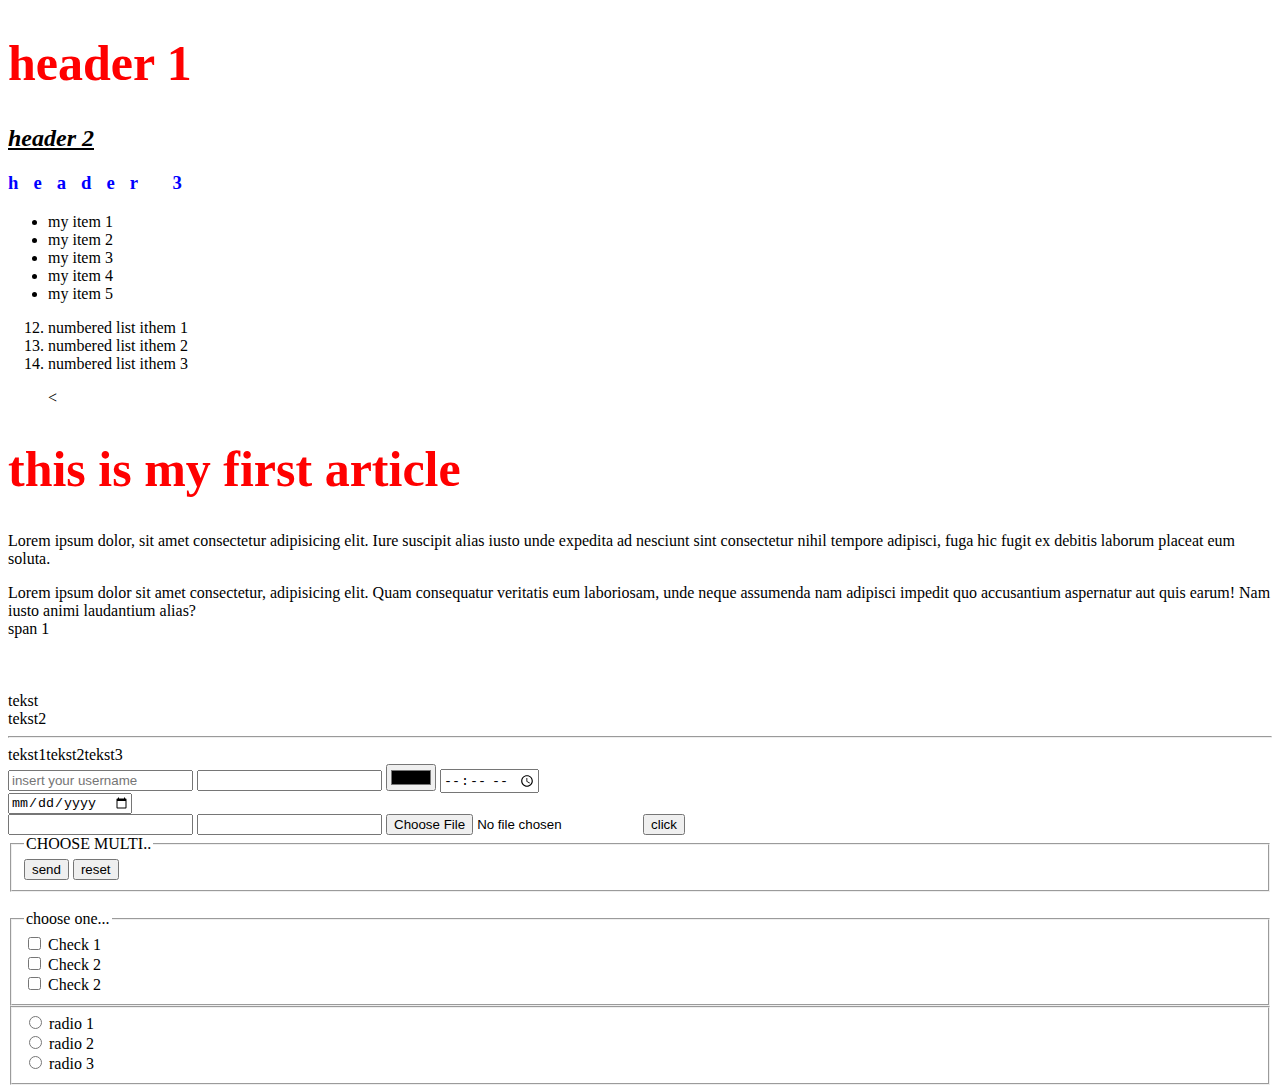
<file: index.html>
<!DOCTYPE html>
<html lang="en">
    <head>
        <meta charset="UTF-8">
        <meta http-equiv="X-UA-Compatible" content="IE=edge">
        <meta name="viewport" content="width=device-width, initial-scale=1.0">
        <title>Document</title>

        <link rel="stylesheet" href="style.css">


    </head>
    <body>

        <h1>header 1</h1>
        <h2 class="my-header"> header 2</h2>
        <h3 id="id-for-header">header 3</h3>
        <ul>
            <li>my item 1</li>
            <li>my item 2</li>
            <li>my item 3</li>
            <li>my item 4</li>
            <li>my item 5</li>
        </ul>
        <ol start="12">
            <li>numbered list ithem 1</li>
            <li>numbered list ithem 2</li>
            <li>numbered list ithem 3</li>
        </ol>

        <header>
            <nav><menu><</nav>
                </header>
                <aside></aside>
                <section>
                    <article>
                        <h1>this is my first article</h1>
                        <p>
                            Lorem ipsum dolor, sit amet consectetur adipisicing
                            elit. Iure suscipit alias iusto unde expedita ad
                            nesciunt sint consectetur nihil tempore adipisci,
                            fuga hic fugit ex debitis laborum placeat eum
                            soluta.
                        </p>

<div>Lorem ipsum dolor sit amet consectetur, adipisicing elit. Quam consequatur veritatis eum laboriosam, unde neque assumenda nam adipisci impedit quo accusantium aspernatur aut quis earum! Nam iusto animi laudantium alias?

</div>

<span>span 1</span>



                    </article>
                </section>
                <footer>
                    <address></address>


                </footer>
<br><br><br>

<div>tekst</div>
<div>tekst2</div>
<hr>
<span>tekst1</span><span>tekst2</span>tekst3 <span>

    <form>

<input type="text" name="username" value="" placeholder="insert your username">
<input type="password"  name ="password" value="">
<input type="color" name="color" value="">


<input type="time"><br>
<input type="date"><br>

<input type="number">
<input type="email">

  <input type="file" name="">
      

  <input type="button" value="click">


<fieldset>
<legend>CHOOSE MULTI..</legend>


  <input type="submit" value="send">
  <input type="reset"value="reset">

</fieldset>



<br>

<fieldset>
<legend>choose one...</legend>
  <input type="checkbox" name="check_1" value=""> Check 1 <br>
  <input type="checkbox" name="check_2" value=""> Check 2 <br>
  <input type="checkbox" name="check_3" value=""> Check 2 <br>

</fieldset>

<fieldset>
  <input type="radio" name="radio_1" value="1"> radio 1 <br>
  <input type="radio" name="radio_1" value="2"> radio 2 <br>
  <input type="radio" name="radio_1" value="3"> radio 3 <br>
</fieldset>



  

  <div>

    </form>






            </body>
        </html>
</file>
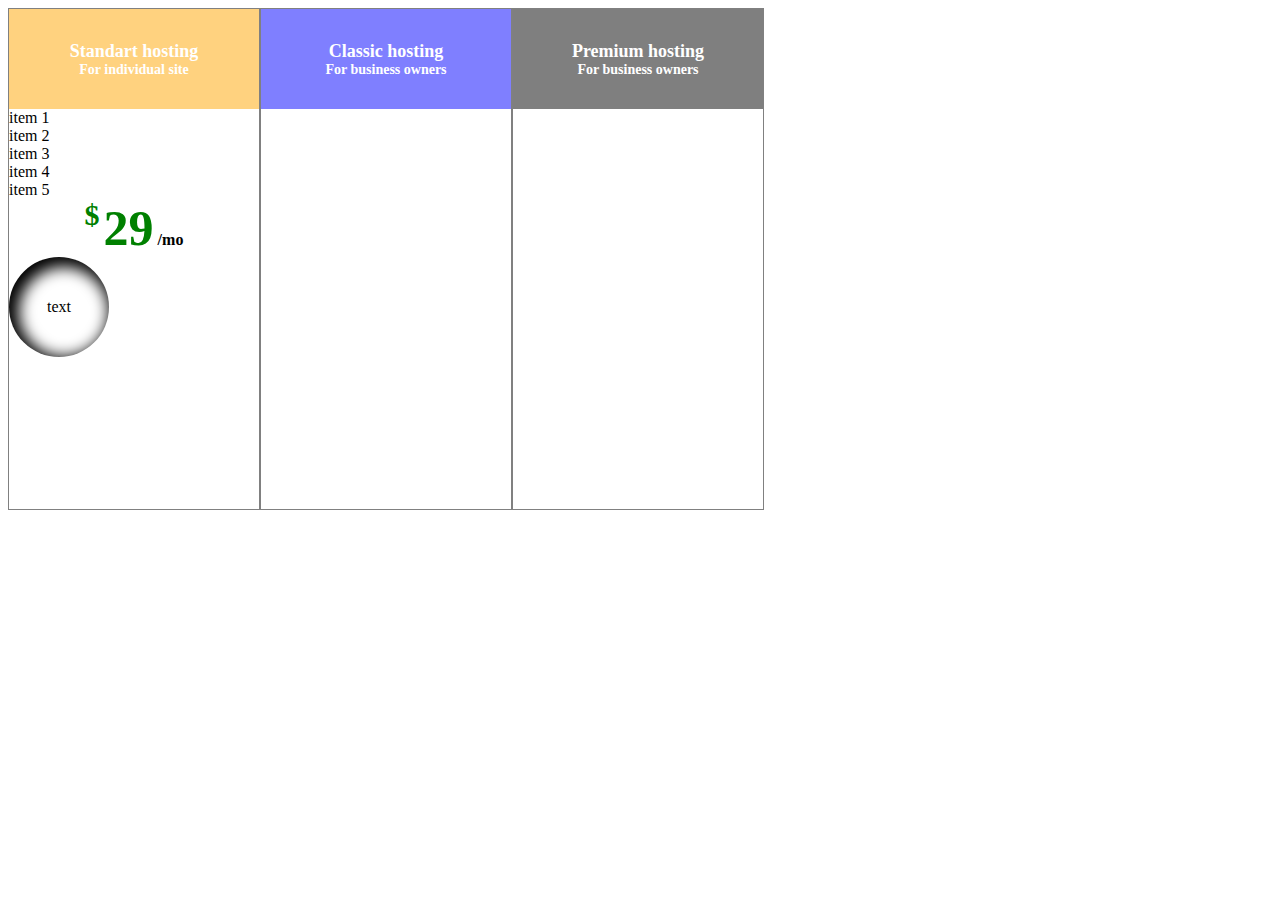
<file: finish/index.html>
<!DOCTYPE html>
<html lang="en">
<head>
    <meta charset="UTF-8">
    <meta http-equiv="X-UA-Compatible" content="IE=edge">
    <meta name="viewport" content="width=device-width, initial-scale=1.0">
    <title>WebHosting</title>
    <link rel="stylesheet" href="style.css">
</head>
<body>

  <div class="box">
    <div class="header" style="--color:orange;">
       <h1>Standart hosting</h1>
       <h3>For individual site</h3>
    </div>
    <div>
      <div>item 1</div>
      <div>item 2</div>
      <div>item 3</div>
      <div>item 4</div>
      <div>item 5</div>
    </div>

    <div class="price">
      <span class="currency" style="--text-color:green;">$</span>
      <span class="price-number" style="--text-color:green;">29</span>
      <span class="period">/mo</span>
    </div>
      <div class="with-shadow">text</div>
  </div>

  

  <div class="box">
    <div class="header" style="--color: blue;">
       <h1>Classic hosting</h1>
       <h3>For business owners</h3>
    </div>

  </div>


  <div class="box">
    <div class="header" style="--color: black;">
       <h1>Premium hosting</h1>
       <h3>For business owners</h3>
    </div>





    
</body>
</html>
</file>
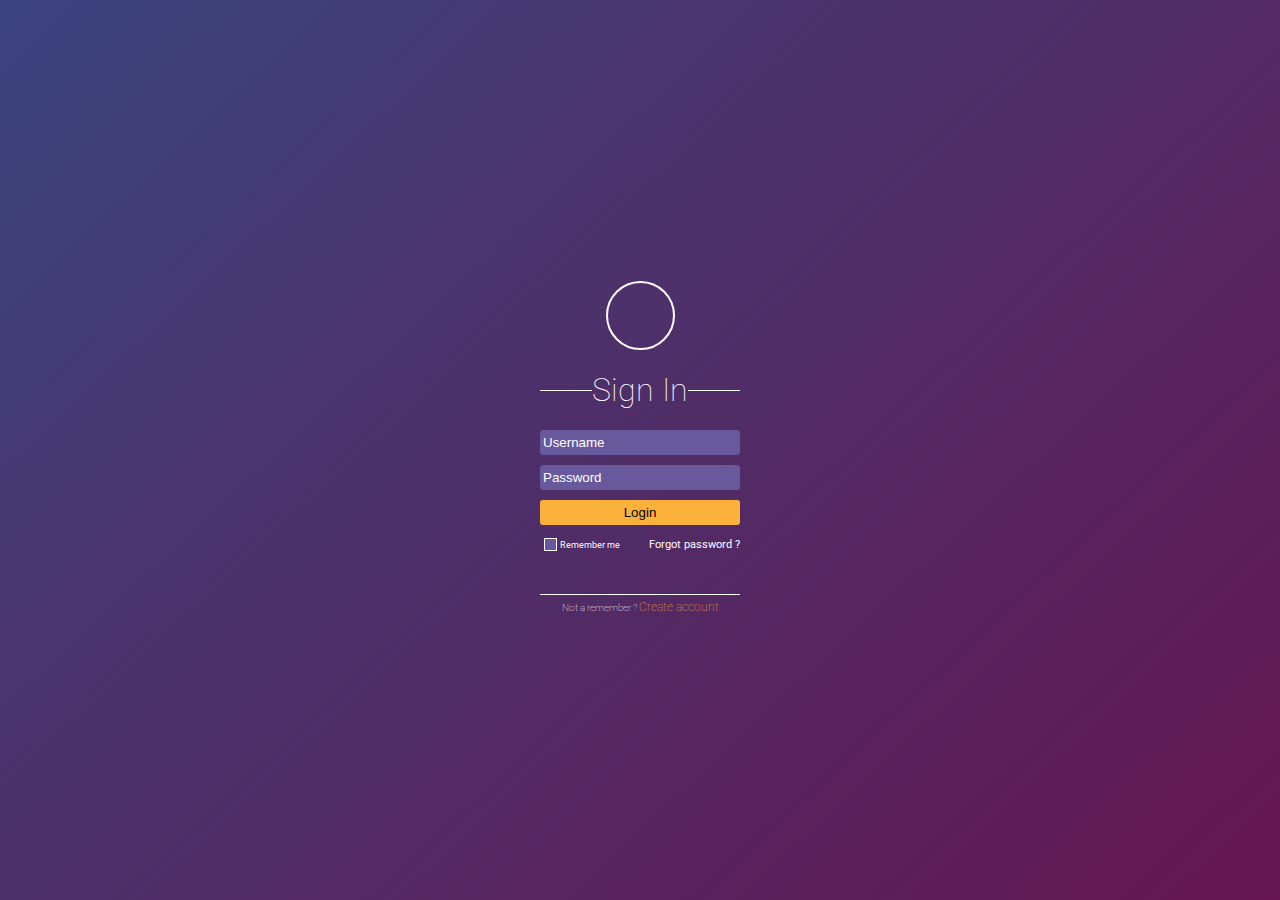
<file: login/index.html>
<!DOCTYPE html>
<html lang="en">

<head>
    <meta charset="UTF-8" />
    <meta http-equiv="X-UA-Compatible" content="IE=edge" />
    <meta name="viewport" content="width=device-width, initial-scale=1.0" />
    <title>login</title>
    <link rel="stylesheet" href="https://cdnjs.cloudflare.com/ajax/libs/font-awesome/6.1.1/css/all.min.css"
        integrity="sha512-KfkfwYDsLkIlwQp6LFnl8zNdLGxu9YAA1QvwINks4PhcElQSvqcyVLLD9aMhXd13uQjoXtEKNosOWaZqXgel0g=="
        crossorigin="anonymous" referrerpolicy="no-referrer" />
    <link rel="stylesheet" href="css/style.css" />
</head>

<body>
    <div class="mainloginBox">
        <div class="userPhoto">
            <i class="fa-solid fa-user-astronaut"></i>
        </div>

        <h1>Sign in</h1>

        <form>
            <input type="text" name="username" placeholder="Username" />
            <input type="password" name="password" placeholder="Password" />
            <input type="button" value="Login" />
        </form>

        <div class="links">
           <div>

            <input type="checkbox" name="rememberme" /> Remember me
           </div>
            <a href="#" class="lnkForgotPassword">Forgot password ?</a>
        </div>
          <div class="footer">
        <div>Not a remember ? <a href="#" class="lnkCreateAccount"> Create account</a></div>
    </div>
</body>

</html>
</file>
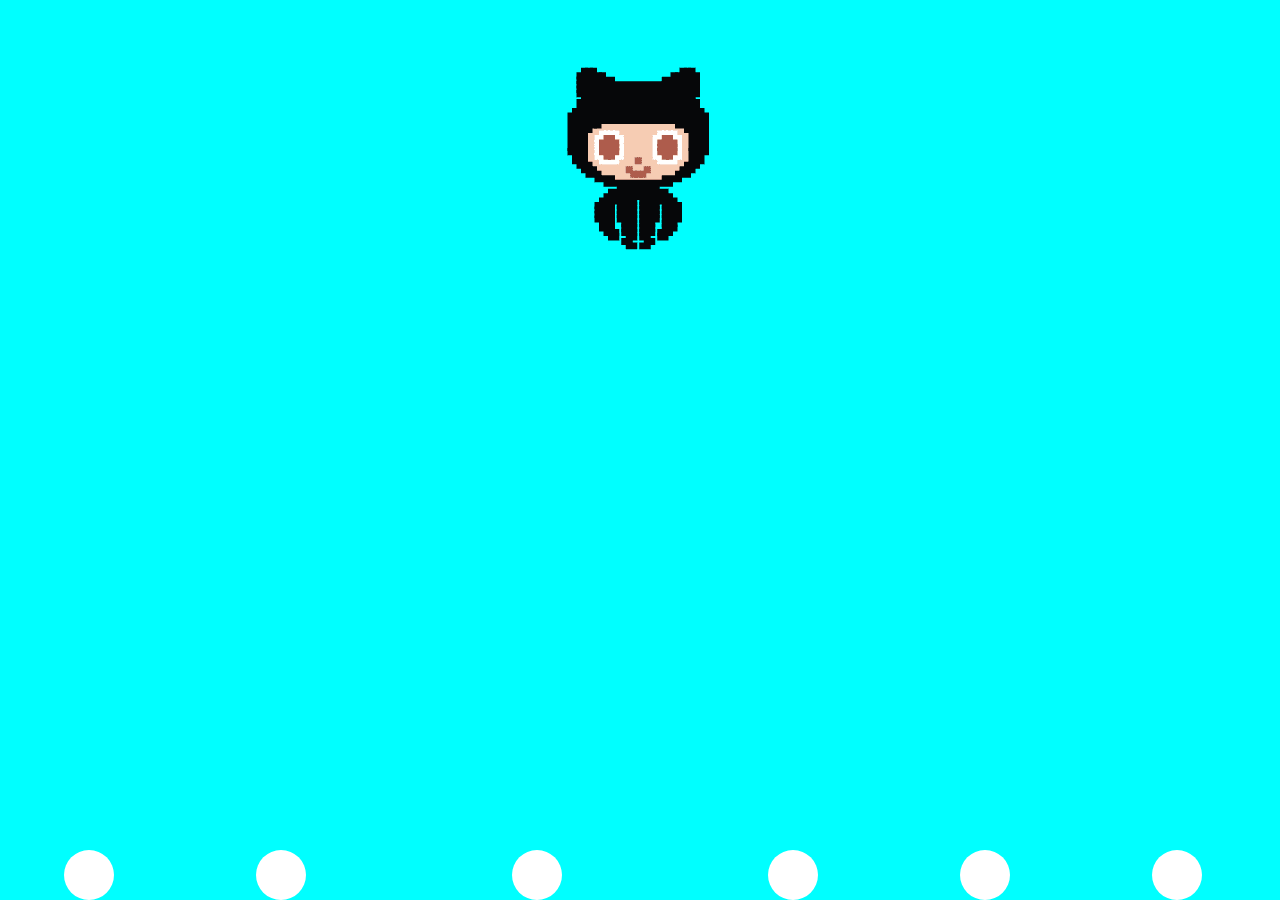
<file: animation/octocat.html>
<!DOCTYPE html>
<html lang="en">
<head>
    <meta charset="UTF-8">
    <meta http-equiv="X-UA-Compatible" content="IE=edge">
    <meta name="viewport" content="width=device-width, initial-scale=1.0">
    <title> Ocean octocat</title>
    <link rel="stylesheet" href="css/octocat.css">
</head>
<body>
       <div class="octocat"></div>
       
       <div class="bubble bubble-1"></div>
       <div class="bubble bubble-2"></div>
       <div class="bubble bubble-3"></div>
       <div class="bubble bubble-4"></div>
       <div class="bubble bubble-5"></div>
       <div class="bubble bubble-6"></div>




    
</body>
</html>
</file>
<file: style.css>
h1 {
    color:red;
    font-size: 50px;

}
/*
linking variant 2 =>
*/

.my-header {
            font-style: italic;
            text-decoration:underline;

                 
}

/* linking variant 3 => ID */
#id-for-header {

       color:blue;
       letter-spacing: 15px;

}
</file>
<file: finish/style.css>
.blue-font{
    color: blue;
}

.green-font{
    color: green;
}
.black-font{
   
   color: orange;

}

/*background*/

.bg-blue{
   background-color: blue;

}

.bg-green{
     background-color: green;

}
.bg-black{
    background-color: black;


}
.header{

   
    height: 100px;
    background-image: url('https://picsum.photos/id/0/250/50');
    background-size: cover;
    position: relative;
    flex-direction: column;
    justify-content: center;
     display: flex;
    align-items: center;

}



.header::before{
   content: '';
   background-color: var(--color);
   position: absolute;
   width: 100%;
   height: 100%;
   opacity: 0.5;
   z-index: 0;


}

.header h1, .header h3{
    color:white;
    margin: 0;
    z-index: 300;
    
    

}  



.header h1{
    font-size: 18px;




}
.header h3{
    font-size: 14px;

}


.box {
       display: block;
       width: 250px;
       height: 500px;
       border: 1px solid gray;
       float: left;

}

/*price */
.price{
         text-align: center;

}
.price .currency{
    position: relative;
    top: -20px;
    color: var(--text-color);
    font-size: 30px;
    font-weight: bold;
}
.price .price-number{
      font-size: 50px;
      color: var(--text-color);
      font-weight: bold;
}
.price .period{
    font-weight: bold
}

.with-shadow {
   display:flex;
   justify-content: center;
   align-items: center;
   width: 100px;
   height: 100px;
  border-radius:50% ;


  box-shadow: inset 5px 5px 15px 5px black;


}
</file>
<file: login/css/style.css>
@import url('https://fonts.googleapis.com/css2?family=Cormorant+Garamond:wght@300;400;500&family=Roboto:ital,wght@0,100;0,400;0,900;1,400;1,900&display=swap');



body {
    background: rgb(59,68,127);
    background: linear-gradient(137deg, rgba(59,68,127,1) 0%, rgba(101,22,80,1) 100%); 
   
    margin:  0;
    padding: 0;

    display:  flex;
    align-items: center;
    min-height:  100vh; 
    font-family: 'Roboto', sans-serif;

}

.mainloginBox {
            width: 200px;
           /*
            border-width: 1px;
            border-color:  red;
            border-style: solid;
            */
            margin: auto; 
            

}

    /* user Photo */


.userPhoto {
    color: white;
width: 65px;
        height: 65px;

border-width: 2px;
border-color: white;
border-style: solid;
border-radius: 100%;
     display: flex;
    align-items: center;
    justify-content: center;
    margin: auto; 

}

.userPhoto .fa-user-astronaut {

        font-size: 45px;  /* icon size*/
    
    
}

      /* header */ 

      .mainloginBox h1 {
           color: white;
           text-align: center;
           font-weight: 100;
           text-transform: capitalize;

           position: relative;
           overflow: hidden;

      }

      .mainloginBox h1:before, h1:after {
position:  absolute;
top: 51%;
overflow: hidden;
width:  50%;
height: 1px;
content: '\a0';
background-color: white;


}
.mainloginBox h1:before {
margin-left: -50%;
text-align: right;

}

/*form*/

 form input{ 
     width: 100%;
     height: 25px;
     box-sizing: border-box;
     margin-bottom: 10px;
     border-radius: 3px;
 }




 input[name="username"], input[name=password]{
     color: white;
     background-color: #68599c;
     border: 1px solid #68599c;
   
     outline: none;

    


 }


 input[name="username"]::placeholder, input[name=password]::placeholder{
    color: white;
    front width: 100;
    front-family: 'Roboto', sans-serif;
 }

 input[name="username"]:focus, input[name=password]:focus{
    outline-width: 1px;
    outline-color:white ;
    outline-style: solid;

}

input[type="button"] {
    background-color:#fcb13a;
    border: 0;
    text-transform: capitalize;

}

/* LINKS*/
.links{
       color: white;
       font-size: 9px;
       display: flex;
       justify-content: space-between;
       align-items: center;

       margin-bottom: 40px;

}

.links div{
        display: flex;
        align-items: center;
}





input[type="checkbox"]{
    -o-appearance:none;
    outline:none;
    content:none;
}


input[type="checkbox"]:before{
    font-family: "FontAwesome";
    content: "\f00c";
    font-size:  11px;
    color: transparent;
    background: #68599c;
    display: block;
    width: 11px;
    height: 11px;
    border: 1px solid white;
    margin-right: 7px;


}

input[type="checkbox"]:checked:before {
        color:white !important;

}
.lnkForgotPassword {
    color: white;
    text-decoration: none;
    font-size: 11px;
}
.lnkForgotPassword:hover, .lnkCreateAccount:hover {
     text-decoration: underline;
     text-decoration-color: #fcb13a;
     text-decoration-style: dotted;


}
/* FOOTER*/

.footer{
    border-top: 1px solid white;
    color: white;
    text-align: center;
    font-size: 10px;
    padding: 5px;
    font-weight: 100;

}

.lnkCreateAccount{
    color: #fcb13a;
    font-size: 12px;
    text-decoration: none;

}
</file>
<file: animation/css/octocat.css>
body {
    background-color: aqua;
}


.octocat {
    background: url('../img/octocat.png');
    display: block;
    width: 200px;
    height: 301px;
    background-position-x: 0px;
    margin:auto;
 
    animation-name: OctocatMove, OctocatChangePicture;
    animation-duration: 10s, 10s;
    animation-timing-function: linear, steps(1);

}

.bubble {
    display: block;
    width: 50px;
    height: 50px;
    border-radius: 50%;
    background-color: white;
    filter: opacity(1);
    bottom: 0;
    position: absolute;

    animation-name: BubbleMoveUp, BubbleMoveLeftRight;
    animation-iteration-count: infinite,infinite;
    animation-timing-function: cubic-bezier(0.43, 0.37, 0.48, 0.45);
    animation-direction: normal,alternate;
    animation-iteration-count: infinite;


}

.bubble-1 {
    left: 5vw;
    animation-delay: 1s,;
    animation-duration: 10s,3s;


}

.bubble-2 {
    left: 20%;
    animation-duration: 5s,3s;


}

.bubble-3 {
    left: 40%;
    animation-duration: 7s,3s;

}

.bubble-4 {
    left: 60%;
    animation-duration: 6s,3s ;
}

.bubble-5 {
    left: 75%;
    animation-duration: 10s,3s;
}

.bubble-6 {
    left: 90%;
    animation-duration:8s,3s;
}


@keyframes BubbleMoveUp {
   

    to{
        transform: translateY(-100vh);
    }
}

@keyframes BubbleMoveLeftRight {
    from{
      /*transform:translateX(-15px);*/

    }
    to{
      /* transform: translateX(+15px);*/


    }
    
}

/* .octocat keyframes*/

@keyframes OctocatMove {
    0%{}
    25%{
         transform: translateY(calc(50vh - 150px));
         

    }
    50%{
        transform: translateY(calc(50vh - 150px)) translateX(200px);
    }
    
    
    75%{
        transform: translateX(200px)  translateY(-25px);

    }
    100%{
      transform: translateY(-25px)  translateX(-250px);
    
    }

    
}



@keyframes OctocatChangePicture {

    25%{
        background-position-x: 400px;
    }
    50%{
        background-position-x:600px ;
    }
    
    75%{
        background-position-x:200px ;
    }
    100%{}
    
}
</file>
